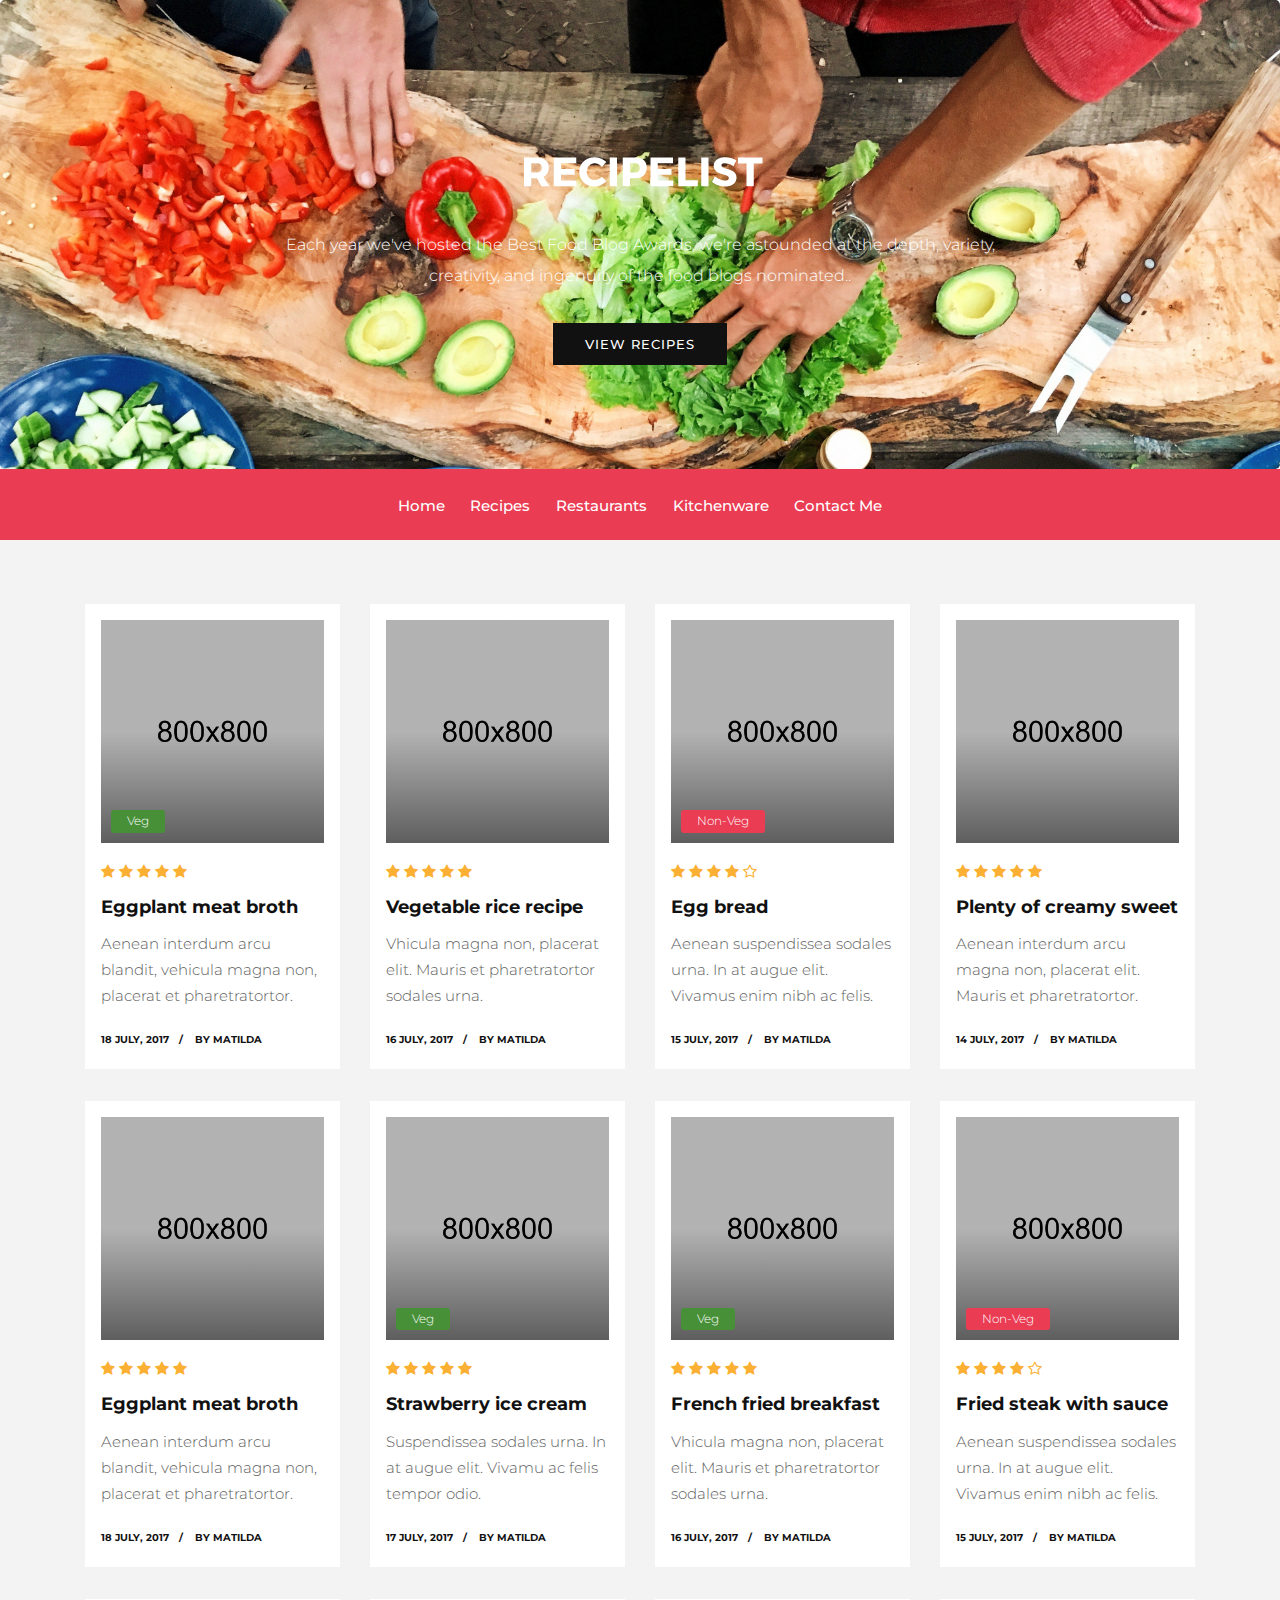
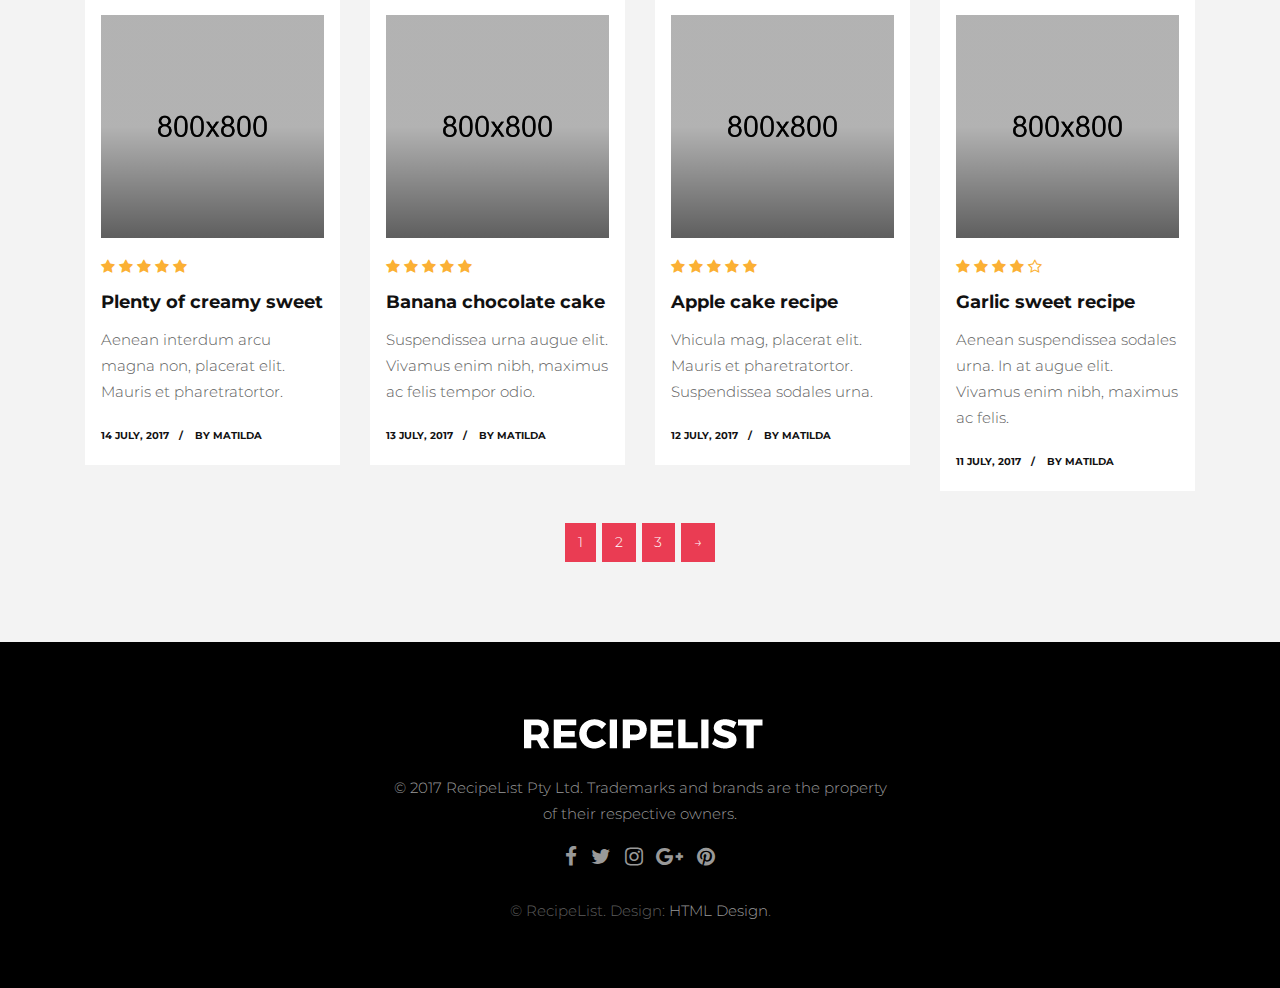
<file: index.html>
<!DOCTYPE html>
<html>
    <!-- Basic -->
    <meta charset="utf-8">
    <meta http-equiv="X-UA-Compatible" content="IE=edge">
    <!-- Mobile Metas -->
    <meta name="viewport" content="width=device-width, initial-scale=1, shrink-to-fit=no">
    <!-- Site Metas -->
    <title>RecipeList - Stylish Magazine Blog Template</title>
    <meta name="keywords" content="">
    <meta name="description" content="">
    <meta name="author" content="">
    <!-- Site Icons -->
    <link rel="shortcut icon" href="images/favicon.ico" type="image/x-icon" />
    <link rel="apple-touch-icon" href="images/apple-touch-icon.png">
    <!-- Design fonts -->
    <link href="https://fonts.googleapis.com/css?family=Montserrat:300,400,400i,500,600,700,800,900" rel="stylesheet"> 
    <!-- Bootstrap core CSS -->
    <link href="css/bootstrap.css" rel="stylesheet">
    <!-- FontAwesome Icons core CSS -->
    <link href="css/font-awesome.min.css" rel="stylesheet">
    <!-- Custom styles for this template -->
    <link href="style.css" rel="stylesheet">
    <!-- Responsive styles for this template -->
    <link href="css/responsive.css" rel="stylesheet">
    <!-- Colors for this template -->
    <link href="css/colors.css" rel="stylesheet">
    <!-- Version Food CSS for this template -->
    <link href="css/food.css" rel="stylesheet">
</head>
<body>
    <div id="wrapper">
        <section id="cta" class="jumbotron text-center">
            <div class="container">
                <a href="index.html">
					<img src="images/version/food-logo.png" class="img-fluid">
				</a>
                <p>Each year we've hosted the Best Food Blog Awards, we're astounded at the depth, variety, creativity, and ingenuity of the food blogs nominated..</p>
                <a href="#" class="btn btn-primary">View Recipes</a>
            </div>
        </section>

        <header class="header">
            <div class="container">
                <nav class="navbar navbar-inverse navbar-toggleable-md">
                    <button class="navbar-toggler" type="button" data-toggle="collapse" data-target="#RecipeListmenu" aria-controls="RecipeListmenu" aria-expanded="false" aria-label="Toggle navigation">
                        <span class="navbar-toggler-icon"></span>
                    </button>
                    <div class="collapse navbar-collapse justify-content-md-center" id="RecipeListmenu">
                        <ul class="navbar-nav">
                            <li class="nav-item">
                                <a class="nav-link" href="index.html">Home</a>
                            </li>
                            <li class="nav-item">
                                <a class="nav-link" href="category.html">Recipes</a>
                            </li>
                            <li class="nav-item">
                                <a class="nav-link" href="category.html">Restaurants</a>
                            </li>
                            <li class="nav-item">
                                <a class="nav-link" href="category.html">Kitchenware</a>
                            </li>
                            <li class="nav-item">
                                <a class="nav-link" href="contact.html">Contact Me</a>
                            </li>  
                        </ul>
                    </div>
                </nav>
            </div><!-- end container -->
        </header><!-- end header -->

        <section class="section lb text-muted">
            <div class="container">
                <div class="row grid-style">
                    <div class="col-lg-3 col-md-6 col-sm-12 col-xs-12">
                        <div class="blog-box">
                            <div class="post-media">
                                <a href="food-single.html" title="">    
                                    <span class="detail veg">Veg</span>
                                    <img src="upload/blog_square_10.jpg" class="img-fluid">
                                    <div class="hovereffect"></div>
                                </a>
                            </div><!-- end media -->

                            <div class="blog-meta big-meta">
                                <div class="rating">
                                    <i class="fa fa-star"></i>
                                    <i class="fa fa-star"></i>
                                    <i class="fa fa-star"></i>
                                    <i class="fa fa-star"></i>
                                    <i class="fa fa-star"></i>
                                </div>
                                <h4><a href="food-single.html" title="">Eggplant meat broth</a></h4>
                                <p>Aenean interdum arcu blandit, vehicula magna non, placerat et pharetratortor.</p>
                                <small><a href="food-single.html" title="">18 July, 2017</a></small>
                                <small><a href="#" title="">by Matilda</a></small>
                            </div><!-- end meta -->
                        </div><!-- end blog-box -->
                    </div><!-- end col -->

                    <div class="col-lg-3 col-md-6 col-sm-12 col-xs-12">
                        <div class="blog-box">
                            <div class="post-media">
                                <a href="food-single.html" title="">
                                    <img src="upload/blog_square_12.jpg" class="img-fluid">
                                    <div class="hovereffect"></div>
                                </a>
                            </div><!-- end media -->

                            <div class="blog-meta big-meta">
                                <div class="rating">
                                    <i class="fa fa-star"></i>
                                    <i class="fa fa-star"></i>
                                    <i class="fa fa-star"></i>
                                    <i class="fa fa-star"></i>
                                    <i class="fa fa-star"></i>
                                </div>
                                <h4><a href="food-single.html" title="">Vegetable rice recipe</a></h4>
                                <p>Vhicula magna non, placerat elit. Mauris et pharetratortor sodales urna.</p>
                                <small><a href="food-single.html" title="">16 July, 2017</a></small>
                                <small><a href="#" title="">by Matilda</a></small>
                            </div><!-- end meta -->
                        </div><!-- end blog-box -->
                    </div><!-- end col -->

                    <div class="col-lg-3 col-md-6 col-sm-12 col-xs-12">
                        <div class="blog-box">
                            <div class="post-media">
                                <a href="food-single.html" title="">
                                    <span class="detail nonveg">Non-Veg</span>
                                    <img src="upload/blog_square_13.jpg" class="img-fluid">
                                    <div class="hovereffect"></div>
                                </a>
                            </div><!-- end media -->

                            <div class="blog-meta big-meta">
                                <div class="rating">
                                    <i class="fa fa-star"></i>
                                    <i class="fa fa-star"></i>
                                    <i class="fa fa-star"></i>
                                    <i class="fa fa-star"></i>
                                    <i class="fa fa-star-o"></i>
                                </div>
                                <h4><a href="food-single.html" title="">Egg bread</a></h4>
                                <p>Aenean suspendissea sodales urna. In at augue elit. Vivamus enim nibh ac felis.</p>
                                <small><a href="food-single.html" title="">15 July, 2017</a></small>
                                <small><a href="#" title="">by Matilda</a></small>
                            </div><!-- end meta -->
                        </div><!-- end blog-box -->
                    </div><!-- end col -->

                    <div class="col-lg-3 col-md-6 col-sm-12 col-xs-12">
                        <div class="blog-box">
                            <div class="post-media">
                                <a href="food-single.html" title="">
                                    <img src="upload/blog_square_05.jpg" class="img-fluid">
                                    <div class="hovereffect"></div>
                                </a>
                            </div><!-- end media -->

                            <div class="blog-meta big-meta">
                                <div class="rating">
                                    <i class="fa fa-star"></i>
                                    <i class="fa fa-star"></i>
                                    <i class="fa fa-star"></i>
                                    <i class="fa fa-star"></i>
                                    <i class="fa fa-star"></i>
                                </div>
                                <h4><a href="food-single.html" title="">Plenty of creamy sweet</a></h4>
                                <p>Aenean interdum arcu magna non, placerat elit. Mauris et pharetratortor.</p>
                                <small><a href="food-single.html" title="">14 July, 2017</a></small>
                                <small><a href="#" title="">by Matilda</a></small>
                            </div><!-- end meta -->
                        </div><!-- end blog-box -->
                    </div><!-- end col -->
                </div><!-- end row -->

                <hr class="invis3">

                <div class="row grid-style">
                    <div class="col-lg-3 col-md-6 col-sm-12 col-xs-12">
                        <div class="blog-box">
                            <div class="post-media">
                                <a href="food-single.html" title="">
                                    <img src="upload/blog_square_17.jpg" class="img-fluid">
                                    <div class="hovereffect"></div>
                                </a>
                            </div><!-- end media -->

                            <div class="blog-meta big-meta">
                                <div class="rating">
                                    <i class="fa fa-star"></i>
                                    <i class="fa fa-star"></i>
                                    <i class="fa fa-star"></i>
                                    <i class="fa fa-star"></i>
                                    <i class="fa fa-star"></i>
                                </div>
                                <h4><a href="food-single.html" title="">Eggplant meat broth</a></h4>
                                <p>Aenean interdum arcu blandit, vehicula magna non, placerat et pharetratortor.</p>
                                <small><a href="food-single.html" title="">18 July, 2017</a></small>
                                <small><a href="#" title="">by Matilda</a></small>
                            </div><!-- end meta -->
                        </div><!-- end blog-box -->
                    </div><!-- end col -->
              
                    <div class="col-lg-3 col-md-6 col-sm-12 col-xs-12">
                        <div class="blog-box">
                            <div class="post-media">
                                <a href="food-single.html" title="">
                                    <span class="detail veg">Veg</span>
                                    <img src="upload/blog_square_16.jpg" alt="" class="img-fluid">
                                    <div class="hovereffect"></div>
                                </a>
                            </div><!-- end media -->

                            <div class="blog-meta big-meta">
                                <div class="rating">
                                    <i class="fa fa-star"></i>
                                    <i class="fa fa-star"></i>
                                    <i class="fa fa-star"></i>
                                    <i class="fa fa-star"></i>
                                    <i class="fa fa-star"></i>
                                </div>
                                <h4><a href="food-single.html" title="">Strawberry ice cream</a></h4>
                                <p>Suspendissea sodales urna. In at augue elit. Vivamu ac felis tempor odio.</p>
                                <small><a href="food-single.html" title="">17 July, 2017</a></small>
                                <small><a href="#" title="">by Matilda</a></small>
                            </div><!-- end meta -->
                        </div><!-- end blog-box -->
                    </div><!-- end col -->

                    <div class="col-lg-3 col-md-6 col-sm-12 col-xs-12">
                        <div class="blog-box">
                            <div class="post-media">
                                <a href="food-single.html" title="">
                                    <span class="detail veg">Veg</span>
                                    <img src="upload/blog_square_15.jpg" alt="" class="img-fluid">
                                    <div class="hovereffect"></div>
                                </a>
                            </div><!-- end media -->

                            <div class="blog-meta big-meta">
                                <div class="rating">
                                    <i class="fa fa-star"></i>
                                    <i class="fa fa-star"></i>
                                    <i class="fa fa-star"></i>
                                    <i class="fa fa-star"></i>
                                    <i class="fa fa-star"></i>
                                </div>
                                <h4><a href="food-single.html" title="">French fried breakfast</a></h4>
                                <p>Vhicula magna non, placerat elit. Mauris et pharetratortor sodales urna.</p>
                                <small><a href="food-single.html" title="">16 July, 2017</a></small>
                                <small><a href="#" title="">by Matilda</a></small>
                            </div><!-- end meta -->
                        </div><!-- end blog-box -->
                    </div><!-- end col -->

                    <div class="col-lg-3 col-md-6 col-sm-12 col-xs-12">
                        <div class="blog-box">
                            <div class="post-media">
                                <a href="food-single.html" title="">
                                    <span class="detail nonveg">Non-Veg</span>
                                    <img src="upload/blog_square_14.jpg" alt="" class="img-fluid">
                                    <div class="hovereffect"></div>
                                </a>
                            </div><!-- end media -->

                            <div class="blog-meta big-meta">
                                <div class="rating">
                                    <i class="fa fa-star"></i>
                                    <i class="fa fa-star"></i>
                                    <i class="fa fa-star"></i>
                                    <i class="fa fa-star"></i>
                                    <i class="fa fa-star-o"></i>
                                </div>
                                <h4><a href="food-single.html" title="">Fried steak with sauce</a></h4>
                                <p>Aenean suspendissea sodales urna. In at augue elit. Vivamus enim nibh ac felis.</p>
                                <small><a href="food-single.html" title="">15 July, 2017</a></small>
                                <small><a href="#" title="">by Matilda</a></small>
                            </div><!-- end meta -->
                        </div><!-- end blog-box -->
                    </div><!-- end col -->
                </div><!-- end row -->

                <hr class="invis3">

                <div class="row grid-style">
                    <div class="col-lg-3 col-md-6 col-sm-12 col-xs-12">
                        <div class="blog-box">
                            <div class="post-media">
                                <a href="food-single.html" title="">
                                    <img src="upload/blog_square_05.jpg" alt="" class="img-fluid">
                                    <div class="hovereffect"></div>
                                </a>
                            </div><!-- end media -->

                            <div class="blog-meta big-meta">
                                <div class="rating">
                                    <i class="fa fa-star"></i>
                                    <i class="fa fa-star"></i>
                                    <i class="fa fa-star"></i>
                                    <i class="fa fa-star"></i>
                                    <i class="fa fa-star"></i>
                                </div>
                                <h4><a href="food-single.html" title="">Plenty of creamy sweet</a></h4>
                                <p>Aenean interdum arcu magna non, placerat elit. Mauris et pharetratortor.</p>
                                <small><a href="food-single.html" title="">14 July, 2017</a></small>
                                <small><a href="#" title="">by Matilda</a></small>
                            </div><!-- end meta -->
                        </div><!-- end blog-box -->
                    </div><!-- end col -->
              
                    <div class="col-lg-3 col-md-6 col-sm-12 col-xs-12">
                        <div class="blog-box">
                            <div class="post-media">
                                <a href="food-single.html" title="">
                                    <img src="upload/blog_square_09.jpg" alt="" class="img-fluid">
                                    <div class="hovereffect"></div>
                                </a>
                            </div><!-- end media -->

                            <div class="blog-meta big-meta">
                                <div class="rating">
                                    <i class="fa fa-star"></i>
                                    <i class="fa fa-star"></i>
                                    <i class="fa fa-star"></i>
                                    <i class="fa fa-star"></i>
                                    <i class="fa fa-star"></i>
                                </div>
                                <h4><a href="food-single.html" title="">Banana chocolate cake</a></h4>
                                <p>Suspendissea urna augue elit. Vivamus enim nibh, maximus ac felis tempor odio.</p>
                                <small><a href="food-single.html" title="">13 July, 2017</a></small>
                                <small><a href="#" title="">by Matilda</a></small>
                            </div><!-- end meta -->
                        </div><!-- end blog-box -->
                    </div><!-- end col -->

                    <div class="col-lg-3 col-md-6 col-sm-12 col-xs-12">
                        <div class="blog-box">
                            <div class="post-media">
                                <a href="food-single.html" title="">
                                    <img src="upload/blog_square_06.jpg" alt="" class="img-fluid">
                                    <div class="hovereffect"></div>
                                </a>
                            </div><!-- end media -->

                            <div class="blog-meta big-meta">
                                <div class="rating">
                                    <i class="fa fa-star"></i>
                                    <i class="fa fa-star"></i>
                                    <i class="fa fa-star"></i>
                                    <i class="fa fa-star"></i>
                                    <i class="fa fa-star"></i>
                                </div>
                                <h4><a href="food-single.html" title="">Apple cake recipe</a></h4>
                                <p>Vhicula mag, placerat elit. Mauris et pharetratortor. Suspendissea sodales urna.</p>
                                <small><a href="food-single.html" title="">12 July, 2017</a></small>
                                <small><a href="#" title="">by Matilda</a></small>
                            </div><!-- end meta -->
                        </div><!-- end blog-box -->
                    </div><!-- end col -->

                    <div class="col-lg-3 col-md-6 col-sm-12 col-xs-12">
                        <div class="blog-box">
                            <div class="post-media">
                                <a href="food-single.html" title="">
                                    <img src="upload/blog_square_07.jpg" alt="" class="img-fluid">
                                    <div class="hovereffect"></div>
                                </a>
                            </div><!-- end media -->

                            <div class="blog-meta big-meta">
                                <div class="rating">
                                    <i class="fa fa-star"></i>
                                    <i class="fa fa-star"></i>
                                    <i class="fa fa-star"></i>
                                    <i class="fa fa-star"></i>
                                    <i class="fa fa-star-o"></i>
                                </div>
                                <h4><a href="food-single.html" title="">Garlic sweet recipe</a></h4>
                                <p>Aenean suspendissea sodales urna. In at augue elit. Vivamus enim nibh, maximus ac felis.</p>
                                <small><a href="food-single.html" title="">11 July, 2017</a></small>
                                <small><a href="#" title="">by Matilda</a></small>
                            </div><!-- end meta -->
                        </div><!-- end blog-box -->
                    </div><!-- end col -->
                </div><!-- end row -->

                <hr class="invis">

                <div class="row">
                    <div class="col-md-12 text-center">
                        <nav aria-label="Page navigation">
                            <ul class="pagination justify-content-center">
                                <li class="page-item"><a class="page-link" href="#">1</a></li>
                                <li class="page-item"><a class="page-link" href="#">2</a></li>
                                <li class="page-item"><a class="page-link" href="#">3</a></li>
                                <li class="page-item">
                                    <a class="page-link" href="#">→</a>
                                </li>
                            </ul>
                        </nav>
                    </div><!-- end col -->
                </div><!-- end row -->
            </div><!-- end container -->
        </section><!-- end album -->

        <footer class="footer">
            <div class="container">
                <div class="row">
                    <div class="col-lg-8 offset-lg-2">
                        <div class="widget">
                            <div class="footer-text text-center">
                                <a href="index.html"><img src="images/version/food-logo.png" class="img-fluid"></a>
                                <p>© 2017 RecipeList Pty Ltd. Trademarks and brands are the property<br>of their respective owners. </p>
                                <div class="social">
                                    <a href="#" data-toggle="tooltip" data-placement="bottom"><i class="fa fa-facebook"></i></a>              
                                    <a href="#" data-toggle="tooltip" data-placement="bottom"><i class="fa fa-twitter"></i></a>
                                    <a href="#" data-toggle="tooltip" data-placement="bottom"><i class="fa fa-instagram"></i></a>
                                    <a href="#" data-toggle="tooltip" data-placement="bottom"><i class="fa fa-google-plus"></i></a>
                                    <a href="#" data-toggle="tooltip" data-placement="bottom"><i class="fa fa-pinterest"></i></a>
                                </div>
                            </div><!-- end footer-text -->
                        </div><!-- end widget -->
                    </div><!-- end col -->
                </div>

                <div class="row">
                    <div class="col-md-12 text-center">
                        <br>
                        <div class="copyright">&copy; RecipeList. Design: <a href="https://html.design">HTML Design</a>.</div>
                    </div>
                </div>
            </div>
        </footer>
    </div>
    <!-- Core JavaScript
    ================================================== -->
    <script src="js/jquery.min.js"></script>
    <script src="js/tether.min.js"></script>
    <script src="js/bootstrap.min.js"></script>
    <script src="js/custom.js"></script>

</body>
</html>
</file>
<file: style.css>
/**************************************

    File Name: style.css
    Template Name: RecipeList
    Created By: HTML.Design
    http://themeforest.net/user/wpdestek

**************************************/

/**************************************
    Table of Content
    
    1. BASIC
    2. HEADER
    3. SECTION
    4. FOOTER
    5. PAGES
    6. BLOG
    7. WIDGETS
**************************************/

/* BASIC 
**************************************/

body {
    font-size: 15px;
    line-height: 26px;
    background-color: #ffffff;
}

*:focus {
	outline: none;
}

h1,
h2,
h3,
h4,
h5,
body,
p,
.topbar-section,
.navbar-inverse .navbar-nav .nav-link,
.header .dropdown-menu,
.navbar-nav .nav-link {
    font-family: 'Roboto', serif;
}

h1,
h2,
h3,
h4,
h5,
h6 {
    font-weight: 700;
    line-height: 1.4;
    color: #111111;
}

h1:hover a,
h2:hover a,
h3:hover a,
h4:hover a,
h5:hover a,
h6:hover a {
    text-decoration: underline !important;
    color: #111111 !important;
}

h1 {
    font-size: 32px;
    line-height: 40px;
    margin-bottom: 23px
}

h2 {
    font-size: 27px;
    line-height: 38px;
    margin-bottom: 20px
}

h3 {
    font-size: 22px;
    line-height: 30px;
    margin-bottom: 17px
}

h4 {
    font-size: 19px;
    line-height: 29px;
    margin-bottom: 14px
}

h5 {
    font-size: 17px;
    line-height: 25px;
    margin-bottom: 11px
}

h6 {
    font-size: 16px;
    line-height: 24px;
    margin-bottom: 11px
}

a {
    color: #111111;
}

body,
p {
    color: #5e5e5e;
}

p {
    margin-bottom: 26px;
    font-size: 15px;
    line-height: 26px;
}

a {
    text-decoration: none !important;
}

.blockquote {
    border: 1px solid #edeff2;
    background: #fff none repeat scroll 0 0;
    border-left: 4px solid #eceeef;
    font-size: 1.1rem;
    font-style: italic;
    margin-bottom: 1.5rem;
    border-radius: 0 !important;
    padding: 2rem;
}


/* HEADER 
**************************************/

.header {
    padding: 0.4rem 0;
    position: relative;
    background-color: #ffffff;
}

.navbar-inverse .navbar-nav .nav-link,
.navbar-nav .nav-link {
    font-size: 15px;
    font-weight: 500;
    line-height: 1;
    padding: 0.9rem 0 0.8rem;
    text-transform: capitalize;
    color: #121212;
}

.dropdown-toggle::after {
    display: inline-block;
    width: auto;
    height: auto;
    margin-left: 0.5em;
    margin-top: 0rem;
    vertical-align: middle;
    content: "\f107";
    border: 0;
    font-family: 'FontAwesome';
}

.navbar-toggleable-md .navbar-nav .nav-link {
    padding-left: 0.8rem;
    padding-right: 0.8rem;
}

.header-section {
    padding: 3rem 0 1.5rem;
    background-color: #ffffff;
}

.logo img {
    max-width: 324px;
    max-width: 100%;
    margin: auto;
    text-align: center;
    display: block;
}

.navbar-nav {
    margin: 0;
}

.header .dropdown-menu {
    padding: 0;
    box-shadow: none;
    border-radius: 0;
    min-width: 240px;
    margin-top: 15px !important;
    border-color: #edeff2;
}

.header .dropdown ul li {
    border-bottom: 1px solid #f5f5f5;
}

.header .dropdown-item {
    font-weight: 400;
    text-transform: capitalize;
    font-size: 14px;
    padding: 4px 1.8rem;
}

.header .dropdown-item:hover,
.header .dropdown-item:focus {
    color: #121212 !important;
    background-color: #edeff2;
}

.header .dropdown ul li:last-child {
    border-bottom: 0;
}

.header .dropdown-item span {
    position: absolute;
    right: 20px;
    top: 2px;
}

.header-section {
    margin-bottom: 0;
}

.topsocial .fa {
    margin-right: 0.5rem;
    font-size: 15px;
}

.topbar-section {
    display: block;
    position: relative;
    background-color: #ffffff;
    padding: 1rem 2rem;
    font-size: 14px;
    border-bottom: 1px dashed #e2e2e2;
}

.topbar-section a {
    color: rgba(0, 0, 0, 0.8) !important;
}

.topbar-section a:focus,
.topbar-section a:hover {
    color: rgba(0, 0, 0, 1) !important;
}

.topbar-section .list-inline {
    margin: 0;
    padding: 0;
}

.topbar-section .tooltip-inner {
    margin-top: 10px !important;
}

.topbar-section .list-inline-item {
    padding: 0 0.4rem !important;
}

.topmenu i {
    padding-right: 0.3rem;
}

.menu-large {
    overflow: hidden;
    position: static !important;
}

.dropdown-menu.megamenu {
    margin-top: 7px !important;
    left: 0;
    right: 0;
    width: 100%;
}

.dropdown-menu .dropdown-menu {
    margin-top: -1px !important
}

.mega-menu-content {
    position: relative;
    padding: 0;
    background-color: #ffffff;
}

.tab-details {
    padding: 2rem 0;
}

.tab-details .blog-meta h4 {
    font-size: 14px;
    margin: 0;
    padding: 0.5rem 0 0;
    line-height: 1.4;
}

.menucat {
    position: absolute;
    bottom: 0;
    left: 0;
    background-color: #111111;
    font-size: 11px;
    padding: 0.3rem 0.6rem;
    line-height: 1;
    color: #ffffff;
}

.post-media:hover .menucat {
    display: none;
}

.post-media img {
    width: 100%;
}


/* Style the tab */

div.tab {
    float: left;
    padding: 2rem 0;
    border-right: 1px solid #e1e3e6;
    width: 20%;
    background-color: #edeff2;
}


/* Style the buttons inside the tab */

div.tab button {
    display: block;
    background-color: inherit;
    color: black;
    padding: 0.5rem 1rem;
    width: 100%;
    border: 0;
    outline: none;
    text-align: right;
    cursor: pointer;
    -webkit-transition: all .3s ease-in-out;
    -moz-transition: all .3s ease-in-out;
    -ms-transition: all .3s ease-in-out;
    -o-transition: all .3s ease-in-out;
    transition: all .3s ease-in-out;
    color: #121212;
    font-size: 15px;
    font-weight: 500;
    border-bottom: 1px solid transparent;
    line-height: 1;
    text-transform: capitalize;
}


/* Change background color of buttons on hover */

div.tab button:hover,
div.tab button.active {
    background-color: #ffffff;
    border-right: 0 solid #e1e3e6;
    border-bottom: 1px solid #e1e3e6;
    border-left: 0 solid #e1e3e6;
}

div.tab button:hover {
    border-top: 0;
}


/* Style the tab content */

.tabcontent {
    float: left;
    padding: 0 1rem;
    display: none;
    width: 80%;
    border-left: none;
}

.tabcontent.active {
    display: block;
}

.header .navbar-nav .has-submenu.menu-large ul li {
    background: url(images/menubg.jpg) repeat-y center center #ffffff !important;
}

.tab-details {
    padding: 0;
}

.tabcontent {
    border-left: medium none;
    display: none;
    float: left;
    padding: 2rem 1.5rem 0;
    width: 80%;
}


/* SECTIONS
**************************************/

.section {
    padding: 4rem 0;
    display: block;
    position: relative;
    background-color: #ffffff;
}

.section.lb {
    background-color: #edeff2;
}

.section.lb .single-post-media {
    margin-bottom: 0;
}

.embed-responsive-item {
    padding: 0.4rem !important;
    display: block;
    background-color: #fff;
}

.first-section {
    padding: 0;
    border-bottom: 0;
}

.first-section .container-fluid {
    padding: 0 3px;
}

.section-title h3 {
    display: block;
    margin: 0 0 1.5rem;
    padding: 0;
    line-height: 1;
}

.section-title h3 a {
    border-radius: 3px;
    color: #fff !important;
    font-size: 16px;
    line-height: 1;
    padding: 0.1rem 1.3rem;
}

.lightbg {
    background-color: #f8e1f8;
}

.nopad {
    padding: 0 !important;
    margin: 0 !important;
}

.nopad img {
    width: 100%;
}

.item-h2,
.item-h1 {
    height: 100% !important;
    height: auto !important;
}

.pitem {
    padding: 1rem !important;
}

.pitem img {
    width: 100%;
}

.isotope-item {
    z-index: 2;
    padding: 0;
}

.isotope-hidden.isotope-item {
    pointer-events: none;
    z-index: 1;
}

.isotope,
.isotope .isotope-item {
    /* change duration value to whatever you like */
    -webkit-transition-duration: 0.8s;
    -moz-transition-duration: 0.8s;
    transition-duration: 0.8s;
}

.isotope {
    -webkit-transition-property: height, width;
    -moz-transition-property: height, width;
    transition-property: height, width;
}

.isotope .isotope-item {
    -webkit-transition-property: -webkit-transform, opacity;
    -moz-transition-property: -moz-transform, opacity;
    transition-property: transform, opacity;
}

.portfolio .blog-meta span {
    border-radius: 3px;
}

.portfolio .blog-meta small::after,
.portfolio .blog-meta small a {
    color: #a3a5a8 !important;
    letter-spacing: 0.1rem;
}

.portfolio .blog-meta span a {
    color: #fff !important;
    line-height: 1;
    padding: 0.2rem 1rem;
    font-size: 12px;
    margin: 1rem 0 0;
    display: inline-block;
}

.portfolio .blog-meta h4 {
    margin: 0;
    font-size: 20px;
    padding: 0.4rem 0 0.2rem;
}

.center-side,
.left-side,
.right-side {
    float: left;
    width: 33.33333%;
}

.post-media img,
.masonry-box img {
    -webkit-transition: all .3s ease-in-out;
    -moz-transition: all .3s ease-in-out;
    -ms-transition: all .3s ease-in-out;
    -o-transition: all .3s ease-in-out;
    transition: all .3s ease-in-out;
    -webkit-transform: scale(1);
    -moz-transform: scale(1);
    -ms-transform: scale(1);
    -o-transform: scale(1);
    transform: scale(1);
}

.post-media:hover img,
.masonry-box:hover img {
    -webkit-transform: scale(1.1);
    -moz-transform: scale(1.1);
    -ms-transform: scale(1.1);
    -o-transform: scale(1.1);
    transform: scale(1.1);
}

.masonry-box img,
.masonry-box {
    width: 100%;
}

.masonry-box {
    border: 0.34rem solid #fff;
}

.small-box {
    width: 50%;
    float: left;
}

.masonry-box .blog-meta h4 {
    padding: 0.2rem 0;
}

.masonry-box .blog-meta span {
    background-color: #111111;
    border-radius: 3px;
    font-size: 12px;
    padding: 0.1rem 1rem;
}


/* FOOTER
**************************************/

.footer .widget-title {
    display: table;
    font-size: 18px;
    line-height: 1;
    margin: 0 0 2rem;
    padding: 0 0 0.5rem;
}

.footer {
    padding: 4rem 0 4rem;
    background: url(images/footer.png) repeat-x center bottom #edeff2;
}

.footer.wb {
    background-color: #ffffff;
}

.footer.wb .hovereffect {
    opacity: 0.1;
    background-color: rgba(0, 0, 0, 0.0.1);
}

.demos h4 a {
    color: #000000 !important;
    font-size: 21px;
}

.demos .btn {
    padding: 0.6rem 1.5rem;
}

.demos p {
    padding: 0 0 1.5rem;
    margin: 0;
}

.section.demos {
    background-color: #ffffff;
}

.demos .col-lg-10 .row {
    padding: 2.5rem 1.5rem !important;
    background-color: #ffffff;
    border: 1px dashed #e2e2e2;
}

.demos .invis1 {
    margin: 2rem 0;
}

.footer ul {
    padding: 0;
    margin: 0;
    list-style: none;
}

.footer ul li {
    margin-bottom: 0.3rem;
}

.footer ul li:last-child {
    margin-bottom: 0;
}

.footer .fa-star {
    font-size: 12px;
}

.footer h5,
.footer ul li a {
    color: #111111;
}

.demos .blog-meta h4 {
    font-size: 28px;
    padding: 0 0 1rem;
}

.footer a,
.footer p,
.blog-list-widget small {
    color: rgba(0, 0, 0, 0.6) !important;
}

.footer-text .fa {
    font-size: 21px;
    margin: 0 0.3rem;
}


/* PAGES 
**************************************/

.notfound h2 {
    font-family: Comic Sans MS;
    font-size: 140px;
    padding: 0 0 1.7rem;
    margin: 0;
    line-height: 1;
    font-weight: bold;
}

.notfound h3 {
    font-size: 40px;
    padding: 0 0 0.6rem;
    margin: 0;
}

.notfound p {
    padding: 1rem 0 1.4rem;
    margin-bottom: 0;
}

.sitemap-wrapper {
    margin-bottom: 2rem;
    position: relative;
    border: 1px dashed #dadada;
    padding: 2rem;
}

.sitemap-wrapper .year {
    position: absolute;
    padding: 0 1rem;
    background-color: #ffffff;
    top: -12px;
}

.sitemap-text {
    margin: 1rem 0;
    font-weight: 500;
}

.sitemap-wrapper small {
    display: block;
    font-size: 11px;
    padding: 0;
    margin: 0 0 0.5rem;
    line-height: 1;
    text-transform: uppercase;
}

.breadcrumb {
    background-color: transparent;
    border-radius: 0;
    list-style: outside none none;
    margin-bottom: 0;
    text-align: right;
    padding: 0;
}

.breadcrumb-item {
    float: none;
    font-size: 12px;
    display: inline-block;
}

.page-link {
    background-color: #edeff2 !important;
    border: 0 dashed #e2e2e2;
    border-radius: 0;
    color: #a3a5a8 !important;
    display: block;
    font-size: 14px;
    line-height: 1;
    margin-left: 6px;
    padding: 0.8rem 0.8rem;
    position: relative;
    text-transform: capitalize;
}

.page-link:hover,
.page-link:focus {
    color: #111 !important;
}

.page-item:first-child .page-link {
    margin-left: 0;
    border-radius: 0;
}

.page-item:last-child .page-link {
    border-radius: 0;
}

.page-title {
    padding: 3rem 0;
    background-color: #edeff2;
}

.page-title small {
    color: #a3a5a8;
    display: inline-block;
    font-size: 13px;
    font-style: italic;
    letter-spacing: 1px;
    line-height: 1;
    margin-bottom: 0;
    margin-top: -1px;
    padding-bottom: 0;
    padding-left: 0.5rem;
    vertical-align: middle;
}

.page-title i {
    border-radius: 40px;
    display: inline-block;
    font-size: 14px;
    height: 40px;
    line-height: 40px;
    margin-right: 0.3rem;
    margin-top: -0.4rem;
    text-align: center;
    vertical-align: middle;
    width: 40px;
}

.page-title h2 {
    font-size: 24px;
    line-height: 1;
    padding: 0;
    margin: 0;
}


/* BLOG 
**************************************/

.carousel-indicators li {
    max-width: 10px;
    height: 10px;
}

.tag-cloud-single span {
    background: #ddd none repeat scroll 0 0;
    border-radius: 3px;
    color: #ffffff;
    display: inline-block !important;
    margin-right: 0.5rem !important;
    padding: 0 1rem;
}

.post-sharing {
    display: block;
    width: 100%;
    position: relative;
    margin: 1rem 0 0;
}

.gp-button.btn-primary:hover,
.gp-button.btn-primary:focus,
.gp-button.btn-primary {
    border-color: #DA5333 !important;
    background-color: #DA5333 !important;
}

.fb-button.btn-primary:focus,
.fb-button.btn-primary:hover,
.fb-button.btn-primary {
    background-color: #3B5998 !important;
    border-color: #3B5998 !important;
}

.tw-button.btn-primary:hover,
.tw-button.btn-primary:focus,
.tw-button.btn-primary {
    background-color: #00B6F1 !important;
    border-color: #00B6F1 !important;
}

.tw-button i,
.fb-button i {
    margin-right: 0.5rem;
}

.post-sharing .btn {
    padding: 0.3rem 1.6rem;
    border-radius: 3px;
    color: #ffffff !important;
}

.post-sharing .btn:hover {
    opacity: 0.9;
}

.gp-button {
    padding: 0.8rem 1rem !important;
}

.post-sharing span,
.post-sharing li {
    display: inline-block !important;
}

.single-post-media {
    display: block;
    position: relative;
    overflow: hidden;
    margin-bottom: 2rem;
}

.single-post-media img {
    width: 100%;
}

.blog-title-area {
    display: block;
    position: relative;
    padding: 0;
    margin-bottom: 3rem;
}

.blog-title-area .breadcrumb {
    float: none;
    text-align: left;
    padding: 0;
    color: #a3a5a8;
    margin: 0;
}

.blog-title-area.text-center .breadcrumb {
    text-align: center;
}

.blog-title-area .blog-meta a {
    font-size: 10px;
    font-weight: 500;
    letter-spacing: 1px;
    text-transform: uppercase;
}

.blog-title-area .breadcrumb-item.active,
.blog-title-area .breadcrumb-item + .breadcrumb-item::before,
.blog-title-area .blog-meta small,
.blog-title-area a {
    color: #a3a5a8;
}

.blog-title-area span {
    margin: 0.5rem 0;
    display: block;
}

.blog-title-area span a {
    padding: 0 1rem;
    color: #ffffff !important;
    border-radius: 3px;
}

.blog-title-area h3 {
    font-size: 41px;
    line-height: 50px;
    margin-bottom: 7px;
    margin-top: 0;
    overflow-wrap: break-word;
}

.user_name {
    font-size: 16px;
    font-weight: 500;
}

.comments-list p {
    margin-bottom: 1rem
}

.tag-cloud-single a,
.comments-list .media-right,
.comments-list small {
    color: #999 !important;
    font-size: 11px;
    letter-spacing: 2px;
    margin-top: 5px;
    padding-left: 10px;
    text-transform: uppercase;
}

.comments-list .media {
    padding: 1rem;
    margin-bottom: 15px;
}

.media-body .btn-primary {
    padding: 5px 15px !important;
    font-size: 11px !important;
}

.last-child {
    margin-bottom: 0 !important;
}

.comments-list img {
    max-width: 80px;
    margin-right: 30px;
}

.prevnextpost .float-right {
    margin-left: 1rem;
}

.prevnextpost .w-100 {
    margin-bottom: 0 !important;
    padding-bottom: 0;
}

.prevnextpost .float-left {
    margin-right: 1rem;
}

.authorbox a {
    font-weight: bold;
}

.authorbox p {
    font-style: italic;
    margin-bottom: 1rem;
}

.small-title {
    background: #edeff2 none repeat scroll 0 0;
    font-size: 16px;
    left: 5%;
    line-height: 1;
    margin: 0;
    padding: 0.6rem 1.5rem;
    position: absolute;
    text-align: center;
    top: -18px;
}

.custombox {
    position: relative;
    padding: 3rem 2rem;
    border: 1px dashed #dadada;
}

.pp {
    padding-left: 5%;
    padding-right: 5%;
}

.pp .float-left {
    margin: 0 2rem 1rem -3rem;
}

.pp a {
    font-weight: bold;
}

.img-fullwidth {
    width: 100%;
    margin-bottom: 2rem;
}

.check {
    padding-bottom: 0;
    margin-bottom: 25px;
    list-style: none
}

.check li:before {
    font-family: FontAwesome;
    content: "\f105";
    padding-right: 0.5rem;
    color: #111111;
}

.page-wrapper .banner-spot {
    padding: 0.4rem;
    background-image: none;
}

.banner-spot {
    background: #edeff2 url("images/ads-bg.png") no-repeat scroll center right / auto 100%;
    clear: both;
    display: block;
    height: auto;
    margin: 0 auto;
    padding: 15px;
    position: relative;
}

.banner-img img {
    margin: auto;
    text-align: center;
    max-width: 768px;
    float: none;
    width: 100%;
    display: block;
}

.blog-meta h4 {
    padding: 1rem 0 0.5rem;
    margin: 0;
    font-size: 21px;
}

.blog-meta.big-meta h4 {
    padding: 1rem 0 0.6rem;
    margin: 0;
    font-size: 28px;
}

.blog-meta.big-meta p {
    margin-bottom: 0.5rem;
    padding-bottom: 0;
}

.blog-meta small {
    font-size: 11px;
    display: inline-block;
    margin-bottom: 0;
    padding-bottom: 0;
    color: #111111;
    font-weight: bold;
    text-transform: uppercase;
    margin-right: 0.5rem;
}

.blog-meta small:after {
    content: "/";
    padding-left: 1rem;
}

.blog-meta small:last-child:after {
    content: ""
}

hr.invis {
    border: 0;
    margin: 2rem 0;
}

hr.invis1 {
    border: 0;
    margin: 4rem 0;
}

hr.invis2 {
    border: 0;
    margin: 6rem 0;
}

hr.invis3 {
    border: 0;
    margin: 0;
}

.post-media {
    position: relative;
    overflow: hidden;
}

.shadoweffect {
    position: absolute;
    top: 0;
    opacity: 0;
    left: 0;
    right: 0;
    bottom: 0;
    background: -moz-linear-gradient(0deg, rgba(0, 0, 0, 1) 0%, rgba(0, 0, 0, 0.1) 30%);
    background: -webkit-linear-gradient(0deg, rgba(0, 0, 0, 1) 0%, rgba(0, 0, 0, 0.1) 30%);
    background: linear-gradient(0deg, rgba(0, 0, 0, 1) 0%, rgba(0, 0, 0, 0.1) 30%);
    filter: progid: DXImageTransform.Microsoft.gradient( startColorstr='#000000', endColorstr='#00000000', GradientType=1);
    -webkit-transition: all .3s ease-in-out;
    -moz-transition: all .3s ease-in-out;
    -ms-transition: all .3s ease-in-out;
    -o-transition: all .3s ease-in-out;
    transition: all .3s ease-in-out;
    -webkit-transform: scale(1);
    -moz-transform: scale(1);
    -ms-transform: scale(1);
    -o-transform: scale(1);
    transform: scale(1);
    zoom: 1;
    filter: alpha(opacity=100);
    opacity: 1;
}

.shadow-desc {
    position: absolute;
    bottom: 0;
    padding: 1rem 1.5rem;
}

.shadow-desc .blog-meta small::after,
.shadow-desc .blog-meta a,
.shadow-desc .blog-meta h4 a {
    color: #ffffff !important;
}

.small-box .shadow-desc h4 {
    font-size: 16px;
    line-height: 1.3;
}

.small-box .shadow-desc {
    padding: 1rem;
}

.hovereffect {
    position: absolute;
    top: 0;
    opacity: 0;
    left: 0;
    right: 0;
    bottom: 0;
    background-color: rgba(0, 0, 0, 0.2);
    -webkit-transition: all .3s ease-in-out;
    -moz-transition: all .3s ease-in-out;
    -ms-transition: all .3s ease-in-out;
    -o-transition: all .3s ease-in-out;
    transition: all .3s ease-in-out;
    zoom: 1;
    filter: alpha(opacity=0);
    opacity: 0.5;
    background: -moz-linear-gradient(0deg, rgba(0, 0, 0, 1) 0%, rgba(0, 0, 0, 0.1) 50%);
    background: -webkit-linear-gradient(0deg, rgba(0, 0, 0, 1) 0%, rgba(0, 0, 0, 0.1) 50%);
    background: linear-gradient(0deg, rgba(0, 0, 0, 1) 0%, rgba(0, 0, 0, 0.1) 50%);
    filter: progid: DXImageTransform.Microsoft.gradient( startColorstr='#000000', endColorstr='#00000000', GradientType=1);
}

.post-media:hover .hovereffect span::before,
.post-media:hover .hovereffect {
    visibility: visible;
    zoom: 1;
    filter: alpha(opacity=100);
    opacity: 1;
}

.hovereffect span::before {
    width: 90px;
    text-align: center;
    left: 0;
    right: 0;
    top: 45%;
    margin: -2rem auto;
    visibility: hidden;
    position: absolute;
    height: 90px;
    display: block;
    content: url(images/hover.png);
    -webkit-transition: all .3s ease-in-out;
    -moz-transition: all .3s ease-in-out;
    -ms-transition: all .3s ease-in-out;
    -o-transition: all .3s ease-in-out;
    transition: all .3s ease-in-out;
    -webkit-transform: scale(1);
    -moz-transform: scale(1);
    -ms-transform: scale(1);
    -o-transform: scale(1);
    transform: scale(1);
    zoom: 1;
    filter: alpha(opacity=0);
    opacity: 0;
}

.hovereffect span.videohover::before {
    content: url(images/videohover.png);
}

.blog-list .blog-meta.big-meta h4 {
    margin-left: -20%;
    margin-top: 1rem;
    background-color: #ffffff;
    padding: 1rem 1.5rem 1rem;
}

.blog-custom-build .blog-meta {
    margin: -4rem 3rem 0;
    z-index: 11;
    padding: 2rem 2rem;
    position: relative;
    background-color: #ffffff;
    border-radius: 3px 3px 0 0;
    border-bottom: 1px solid #edeff2;
}

.blog-custom-build .blog-meta.big-meta h4 {
    font-size: 28px;
    margin: 0;
    padding: 0 0 1rem;
}

.blog-custom-build .post-sharing .btn {
    padding: 0.7rem 1rem !important;
}

.blog-custom-build .post-sharing {
    margin: 0 0 1.5rem;
    padding: 0;
}

.blog-grid-system .blog-meta.big-meta h4 {
    font-size: 21px;
}

.blog-video-system .col-md-12,
.blog-grid-system .col-md-6 {
    margin-bottom: 3rem;
}

.blog-video-system .blog-meta.big-meta h4 {
    padding: 1rem 0;
    font-size: 24px;
}

.blog-video-system .btn {
    margin-top: 1rem;
}


/* WIDGETS 
**************************************/

.sidebar .widget {
    position: relative;
    display: block;
    margin-bottom: 3rem;
}

.sidebar .banner-spot {
    background-image: none;
    padding: 5px;
}

.sidebar .instagram-wrapper a {
    width: 33.3333%;
    margin: 0;
    float: left;
    border-right: 5px solid #ffffff;
    border-bottom: 5px solid #ffffff;
}

.wb {
    background-color: #ffffff;
    border-top: 1px dashed #dadada;
}

.form-wrapper h4 {
    margin-bottom: 1.5rem;
}

.form-wrapper .form-control {
    background: #fff none repeat scroll 0 0;
    border: 1px dashed #dadada;
    border-radius: 0;
    font-size: 14px;
    font-weight: 400;
    line-height: 1;
    letter-spacing: 0.3px;
    margin-bottom: 1.4rem;
    min-height: 50px;
    text-transform: none;
}

.form-wrapper .form-control:invalid {
	background: rgba(255, 253, 253) none repeat scroll 0 0;
	border: 1px dashed red;

}

.form-wrapper .btn i {
    padding-left: 0.5rem;
}

.form-wrapper textarea {
    min-height: 120px !important;
    padding-top: 1rem
}

.search-form .form-control {
    border-radius: 0;
    margin-bottom: 1.4rem;
    border: 1px solid #edeff2;
    font-size: 12px;
    min-height: 45px;
    text-transform: none;
    font-weight: 400;
}

.search-form .form-control {
    margin: 0;
    min-width: 240px;
    border-right: 0;
}

.search-form .btn:hover,
.search-form .btn:focus,
.search-form .btn {
    padding: 0;
    border-color: #edeff2 !important;
    height: 45px;
    position: absolute;
    border-radius: 0 !important;
    background-color: #edeff2 !important;
    right: 0;
    color: #a3a5a8 !important;
    width: 45px;
    line-height: 45px;
    margin-left: 0
}

.sidebar .widget ul {
    list-style: none;
    margin: 0;
    padding: 0;
}

.sidebar .blog-list-widget img {
    width: 55px;
    padding: 0;
}

.sidebar .blog-list-widget .mb-1 {
    font-size: 15px;
}

.sidebar a {
    color: rgba(0, 0, 0, 0.6);
}

.sidebar .widget-title {
    display: block;
    font-size: 18px;
    margin: 0 0 2rem;
    padding: 0;
    line-height: 1;
}

.footer-text img {
    max-width: 290px;
}

.footer-text p {
    margin-bottom: 0;
    padding: 1rem 0 1.2rem;
}

.blog-list-widget img {
    background: #fff none repeat scroll 0 0;
    margin-right: 15px;
    max-width: 80px;
    padding: 4px;
}

.blog-list-widget .list-group-item {
    padding: 0;
    border: 0;
    margin: 0;
    background-color: transparent;
}

.blog-list-widget .w-100 {
    margin-bottom: 1rem;
    display: block;
}

.blog-list-widget .w-100.last-item {
    margin-bottom: 0;
}

.blog-list-widget .mb-1 {
    font-size: 16px;
    font-weight: 500;
    line-height: 1.5;
    margin-bottom: 0rem !important;
}

.blog-list-widget small {
    font-size: 10px;
    font-weight: 500;
    letter-spacing: 1px;
    text-transform: uppercase;
}

.newsletter-widget h4 {
    font-size: 2.4rem;
    padding: 0;
    margin: 0 0 1.5rem;
}

.newsletter-widget p {
    color: rgba(0, 0, 0, 0.4);
    font-size: 18px;
    padding: 0;
    margin: 0 0 2rem;
}

.newsletter-widget .form-inline {
    display: block;
}

.newsletter-widget .form-inline .form-control {
    background-color: rgba(255, 255, 255, 0.9);
    border: 1px solid #dbdde0;
    border-radius: 0;
    box-shadow: none;
    display: inline-block;
    font-size: 14px;
    height: 56px;
    padding-left: 1.5rem;
    line-height: 1;
    letter-spacing: 0.3px;
    vertical-align: middle;
    width: 400px;
}

.card-block {
    -moz-box-flex: 1;
    background: #202020 none repeat scroll 0 0;
    padding: 1.25rem 3rem;
    border-radius: 0 !important;
}

.top-search .btn:hover,
.top-search .btn:focus,
.top-search .btn {
    position: absolute;
    right: 4%;
    border: 0 !important;
    border-left: 1px solid #555555 !important;
    color: #555555 !important;
    font-size: 24px;
    background-color: transparent !important;
    height: 54px;
    padding-left: 1rem;
    padding-right: 1rem;
}

.top-search .newsletter-widget .form-inline .form-control {
    background: rgba(0, 0, 0, 0) none repeat scroll 0 0;
    border: 0 none;
    color: #555555;
    font-size: 24px;
    width: 100%;
}

.form-wrapper .newsletter-widget .form-inline .form-control::-webkit-input-placeholder {
    color: #a2abb1;
    opacity: 1;
}

.form-wrapper .form-control::-moz-placeholder {
    color: #a2abb1;
    opacity: 1;
}

.form-wrapper .form-control:-ms-input-placeholder {
    color: #a2abb1;
    opacity: 1;
}

.form-wrapper .form-control::placeholder {
    color: #a2abb1;
    opacity: 1;
}

.top-search .form-inline .form-control::-webkit-input-placeholder {
    color: #555555;
    opacity: 1;
}

.top-search .newsletter-widget .form-inline .form-control::-moz-placeholder {
    color: #555555;
    opacity: 1;
}

.top-search .newsletter-widget .form-inline .form-control:-ms-input-placeholder {
    color: #555555;
    opacity: 1;
}

.top-search .newsletter-widget .form-inline .form-control::placeholder {
    color: #555555;
    opacity: 1;
}

.newsletter-widget .form-inline .form-control::-webkit-input-placeholder {
    color: #a2abb1;
    opacity: 1;
}

.newsletter-widget .form-inline .form-control::-moz-placeholder {
    color: #a2abb1;
    opacity: 1;
}

.newsletter-widget .form-inline .form-control:-ms-input-placeholder {
    color: #a2abb1;
    opacity: 1;
}

.newsletter-widget .form-inline .form-control::placeholder {
    color: #a2abb1;
    opacity: 1;
}

.newsletter-widget .btn {
    height: 54px;
    border-radius: 0;
    border: 0;
}

.newsletter-widget .btn i {
    padding-left: 0.5rem
}

.btn {
    background-color: #111111;
    border: 0 none;
    border-radius: 0;
    font-size: 14px;
    font-weight: bold;
    padding: 0.8rem 2rem;
    text-transform: none;
}

.link-widget li {
    padding: 0.4rem 0.2rem 0.6rem;
    text-transform: capitalize;
    line-height: 1;
    font-weight: 500;
    position: relative;
    margin: 0;
    border-bottom: 1px dashed #dadada;
}

.link-widget li:last-child {
    border-bottom: 0 dashed #dadada;
}

.link-widget li span {
    position: absolute;
    right: 0;
}

.loader {
    display: block;
    margin: 20px auto 0;
    vertical-align: middle;
}

#preloader {
    width: 100%;
    height: 100%;
    top: 0;
    right: 0;
    bottom: 0;
    left: 0;
    background: #fff;
    z-index: 11000;
    position: fixed;
    display: block
}

.preloader {
    position: absolute;
    margin: 0 auto;
    left: 1%;
    right: 1%;
    top: 47%;
    width: 65px;
    height: 65px;
    background: center center no-repeat none;
    background-size: 65px 65px;
    -webkit-border-radius: 50%;
    -moz-border-radius: 50%;
    -ms-border-radius: 50%;
    -o-border-radius: 50%;
    border-radius: 50%
}
</file>
<file: css/responsive.css>
/**************************************

    File Name: responsive.css
    Template Name: RecipeList
    Created By: HTML.Design
    http://themeforest.net/user/wpdestek

**************************************/


/* RESPONSIVE 
**************************************/

@media (max-width: 1156px) {
    .small-box .shadow-desc h4 {
        font-size: 14px;
    }
}

@media (max-width: 1047px) {
    .topbar-section .list-inline-item {
        padding: 0 0.2rem !important;
    }
}

@media (max-width: 989px) {
    .search-form .btn:hover,
    .search-form .btn:focus,
    .search-form .btn {
        position: relative;
    }
    .custombox .blog-list-widget,
    .custombox .blog-box {
        margin: 1rem 0;
    }
    .sidebar,
    .footer .widget {
        margin: 1.5rem 0;
    }
    .center-side,
    .left-side,
    .right-side {
        float: left;
        width: 50%;
    }
}

@media (max-width: 768px) {
    .post-sharing .btn {
        padding: 0.6rem !important;
    }
    .blog-custom-build .down-mobile,
    .blog-title-area .down-mobile {
        display: none !important;
    }
    .newsletter-widget .form-inline .form-control {
        width: 100%;
    }
    .newsletter-widget .btn {
        display: block;
        width: 100%;
        margin-top: 0.5rem;
    }
    .blog-list .blog-meta.big-meta h4 {
        background-color: #ffffff;
        margin-left: 0;
        margin-top: 1rem;
        padding: 1rem 0;
    }
}

@media (max-width: 728px) {
    .center-side,
    .left-side,
    .right-side {
        float: left;
        width: 100%;
    }
    .shadow-desc {
        bottom: 0;
        padding: 1rem 0.8rem;
        position: absolute;
    }
    .blog-meta h4 {
        font-size: 18px;
    }
}

@media (max-width: 590px) {
    .comment-list .media {
        float: none !important;
        width: 100%;
        display: block;
    }
    .blog-title-area {
        text-align: center;
    }
    .pp .float-right,
    .pp .float-left {
        width: 100%;
        margin: 1rem 0;
    }
    .blog-title-area h3 {
        font-size: 34px;
    }
    .section-title {
        margin-top: 1rem;
    }
    .footer-text img,
    .small-box {
        float: none;
        width: 100%;
    }
    .topbar-section .text-right {
        text-align: center !important;
    }
    .blog-meta.big-meta h4 {
        font-size: 21px;
    }
    .top-search .newsletter-widget .form-inline .form-control {
        font-size: 16px;
    }
    .card-block {
        padding: 1rem 0.5rem;
    }
    .newsletter-widget .btn:hover,
    .newsletter-widget .btn:focus,
    .newsletter-widget .btn {
        border: 0 none !important;
        font-size: 17px !important;
        padding: 1.3rem 1rem !important;
    }
}

@media (min-width: 992px) {
    .header .dropdown-menu {
        margin-top: 13px;
    }
    .header .navbar-nav .has-submenu {
        position: relative;
    }
    .header .navbar-nav .has-submenu:hover > ul {
        visibility: visible;
        opacity: 1;
        top: 100%;
    }
    .header .navbar-nav .has-submenu:hover > ul li ul {
        margin-top: -1px;
    }
    .header .navbar-nav .has-submenu ul {
        -webkit-transition: visibility 0.35s ease-in-out, opacity 0.35s ease-in-out, top 0.35s ease-in-out, bottom 0.35s ease-in-out, left 0.35s ease-in-out, right 0.35s ease-in-out;
        -moz-transition: visibility 0.35s ease-in-out, opacity 0.35s ease-in-out, top 0.35s ease-in-out, bottom 0.35s ease-in-out, left 0.35s ease-in-out, right 0.35s ease-in-out;
        -o-transition: visibility 0.35s ease-in-out, opacity 0.35s ease-in-out, top 0.35s ease-in-out, bottom 0.35s ease-in-out, left 0.35s ease-in-out, right 0.35s ease-in-out;
        transition: visibility 0.35s ease-in-out, opacity 0.35s ease-in-out, top 0.35s ease-in-out, bottom 0.35s ease-in-out, left 0.35s ease-in-out, right 0.35s ease-in-out;
    }
    .header .navbar-nav .has-submenu .dropdown-menu {
        min-width: 220px;
        padding: 0;
        -webkit-border-radius: 0;
        -moz-border-radius: 0;
        border-radius: 0;
    }
    .header .navbar-nav .has-submenu > ul {
        position: absolute;
        top: 130%;
        visibility: hidden;
        display: block;
        opacity: 0;
        left: 0;
    }
    .header .navbar-nav .has-submenu > ul.start-right {
        right: 0;
        left: auto;
    }
    .header .navbar-nav .has-submenu > ul li {
        position: relative;
    }
    .header .navbar-nav .has-submenu > ul li:hover > ul {
        visibility: visible;
        opacity: 1;
        left: 100%;
    }
    .header .navbar-nav .has-submenu > ul li:hover > ul.show-right {
        right: 100%;
    }
    .header .navbar-nav .has-submenu > ul li ul {
        position: absolute;
        top: 0;
        visibility: hidden;
        display: block;
        opacity: 0;
        left: 130%;
    }
    .header .navbar-nav .has-submenu > ul li ul.show-right {
        right: 130%;
        left: auto;
    }
}
</file>
<file: css/colors.css>
/**************************************

    File Name: colors.css
    Template Name: RecipeList
    Created By: HTML.Design
    http://themeforest.net/user/wpdestek

**************************************/


/* COLORS 
**************************************/

.authorbox p a,
.pp a,
.sitemap-wrapper small,
.fa-user-circle-o,
.footer h5:hover,
a:hover,
a:focus,
.navbar-nav .nav-link:hover,
.navbar-nav .nav-link:focus,
.navbar-inverse .navbar-nav .active > .nav-link,
.navbar-inverse .navbar-nav .nav-link.active,
.navbar-inverse .navbar-nav .nav-link.open,
.navbar-inverse .navbar-nav .open > .nav-link {
    color: #3197d6 !important;
}

.search-form .btn:hover,
.search-form .btn:focus,
.search-form .btn {
    color: #ffffff !important;
    background-color: #3197d6 !important;
}

.tag-cloud-single span,
.page-title i,
.btn:hover,
.sitemap-wrapper .year,
.btn:focus,
.navbar-inverse .navbar-toggler {
    color: #ffffff !important;
    background-color: #3197d6;
}

.blockquote {
    border-left-color: #3197d6;
}

.footer .widget-title {
    border-color: #3197d6;
}


/* OTHER COLORS 
**************************************/

.navbar-nav .nav-link.active.color-pink-hover,
.navbar-nav .nav-link.color-pink-hover:hover,
.navbar-nav .nav-link.color-pink-hover:focus {
    color: #deacca !important;
}

.page-title .bg-pink,
.portfolio .blog-meta span.bg-pink,
.masonry-box:hover .blog-meta span.bg-pink,
.color-pink a {
    background-color: #deacca !important;
}

.navbar-nav .nav-link.active.color-aqua-hover,
.navbar-nav .nav-link.color-aqua-hover:hover,
.navbar-nav .nav-link.color-aqua-hover:focus {
    color: #2ad2c9 !important;
}

.page-title .bg-aqua,
.masonry-box:hover .blog-meta span.bg-aqua,
.color-aqua a {
    background-color: #2ad2c9 !important;
}

.navbar-nav .nav-link.active.color-green-hover,
.navbar-nav .nav-link.color-green-hover:hover,
.navbar-nav .nav-link.color-green-hover:focus {
    color: #34bf49 !important;
}

.page-title .bg-green,
.masonry-box:hover .blog-meta span.bg-green,
.color-green a {
    background-color: #34bf49 !important;
}

.navbar-nav .nav-link.active.color-red-hover,
.navbar-nav .nav-link.color-red-hover:hover,
.navbar-nav .nav-link.color-red-hover:focus {
    color: #ed1b2e !important;
}

.page-title .bg-red,
.masonry-box:hover .blog-meta span.bg-red,
.color-red a {
    background-color: #ed1b2e !important;
}

.navbar-nav .nav-link.active.color-yellow-hover,
.navbar-nav .nav-link.color-yellow-hover:hover,
.navbar-nav .nav-link.color-yellow-hover:focus {
    color: #ffb900 !important;
}

.page-title .bg-yellow,
.masonry-box:hover .blog-meta span.bg-yellow,
.color-yellow a {
    background-color: #ffb900 !important;
}

.navbar-nav .nav-link.active.color-grey-hover,
.navbar-nav .nav-link.color-grey-hover:hover,
.navbar-nav .nav-link.color-grey-hover:focus {
    color: #6f1683 !important;
}

.portfolio .blog-meta span.bg-grey,
.page-title .bg-grey,
.masonry-box:hover .blog-meta span.bg-grey,
.color-grey a {
    background-color: #6f1683 !important;
}

.fa-star-o,
.fa-star {
    color: #fbb034;
}

.topsocial .fa.fa-facebook {
    color: #4b6ea9;
}

.topsocial .fa.fa-google-plus {
    color: #e86142;
}

.topsocial .fa.fa-twitter {
    color: #1ab2f5;
}

.topsocial .fa.fa-linkedin {
    color: #0088c0;
}

.fa-bolt,
.topsocial .fa.fa-pinterest {
    color: #d73533;
}

.topsocial .fa.fa-youtube {
    color: #d44638;
}

.topsocial .fa.fa-instagram {
    color: #405de6;
}

.topsocial .fa.fa-flickr {
    color: #ff0084;
}

.footer.wb .btn {
    color: rgba(255, 255, 255, 1) !important;
}
</file>
<file: css/food.css>
/**************************************

    File Name: food.css
    Template Name: RecipeList
    Created By: HTML.Design
    http://themeforest.net/user/wpdestek

**************************************/

h1,
h2,
h3,
h4,
h5,
body,
p,
.topbar-section,
.navbar-inverse .navbar-nav .nav-link,
.header .dropdown-menu,
.navbar-nav .nav-link {
    font-family: 'Montserrat', serif;
}

body,
p {
    font-weight: 300;
}

.navbar {
    margin-bottom: 0;
}

.navbar-nav .nav-link:hover,
.navbar-inverse .navbar-nav .nav-link,
.navbar-nav .nav-link {
    color: #ffffff !important;
}

.navbar-nav .nav-link:hover {
    opacity: 0.9;
}

.dropdown-menu {
    border: 0 !important;
    border-radius: 0 !important;
}

.jumbotron {
    padding-top: 9rem;
    padding-bottom: 6.5rem;
    margin-bottom: 0;
    background-color: #fff;
}

.jumbotron .container {
    max-width: 40rem;
}

.album {
    min-height: 50rem;
    /* Can be removed; just added for demo purposes */
    padding-top: 3rem;
    padding-bottom: 3rem;
    background-color: #f7f7f7;
}

.card {
    float: left;
    width: 33.333%;
    padding: .75rem;
    margin-bottom: 2rem;
    border: 0;
}

.card > img {
    margin-bottom: .75rem;
}

.card-text {
    font-size: 85%;
}

.footer a,
.footer p {
    color: #999 !important;
}

.footer {
    background-color: #000000;
    background-image: none;
}

.blog-meta .rating {
    display: block;
    margin-top: 1rem;
}

.blog-box {
    padding: 1rem;
    background-color: #ffffff;
}

.blog-meta.big-meta h4 {
    font-size: 18px;
    margin-top: 0;
    padding-top: 0.5rem;
}

.blog-meta.big-meta p {
    margin-bottom: 1rem;
}

.section.lb {
    background-color: #f3f3f3;
}

.grid-style .col-md-3 {
    margin-bottom: 30px;
}

.jumbotron .container {
    max-width: 50rem;
}

.page-title.wb {
    border: 0;
}

#cta {
    background: rgba(0, 0, 0, 0) url(../upload/cta_01.jpg) no-repeat scroll top center / cover;
    position: relative;
}

.sidebar .widget {
    padding: 2rem;
    margin-bottom: 2rem;
    background-color: #ffffff;
}

.sidebar .form-control {
    border: 1px solid #e2e2e2;
}

.blog-list .blog-box {
    padding: 1rem 0;
}

.blog-list .blog-meta.big-meta h4 {
    background-color: #ffffff;
    margin-left: 0;
    margin-top: 0.5rem;
    padding: 0 0 0.5rem;
}

.jumbotron h1 {
    color: #ffffff;
    font-size: 44px;
}

.jumbotron p {
    padding: 2rem 0 2rem;
    margin: 0;
    line-height: 31px;
    font-size: 16px;
    color: #ffffff;
}

.blog-meta small {
    font-size: 10px !important;
}

.blog-meta small::after {
    padding-left: 10px;
}

.btn {
    border: 0 none;
    font-size: 13px;
    font-weight: 500;
    letter-spacing: 1px;
    text-transform: uppercase;
}

.detail {
    position: absolute;
    bottom: 10px;
    z-index: 11;
    left: 10px;
    background-color: #ddd;
    padding: 0 1rem;
    color: #ffffff;
    border-radius: 3px;
    line-height: 1.9;
    font-size: 12px;
}

.detail.veg {
    background-color: #479037;
}

hr.invis3 {
    border: 0;
    margin: 2rem 0;
}

.banner-spot {
    background: #fff none no-repeat scroll right center / auto 100%;
}

.navbar-toggler {
    background: #000 none repeat scroll 0 0 !important;
}

#map {
    height: 400px;
    position: relative;
    width: 100%;
    z-index: 1;
}

#map img {
    max-width: inherit;
}

.loader {
    margin-left: 10px;
}

.map {
    position: relative;
}

.map .row {
    position: relative;
}

.infobox img {
    width: 100% !important;
}

.map .searchmodule {
    padding: 18px 10px;
}

.infobox {
    display: block;
    margin: 0;
    padding: 0 0 10px;
    position: relative;
    width: 260px;
    z-index: 100;
}

.infobox .title {
    font-size: 13px;
    line-height: 1;
    margin-bottom: 0;
    margin-top: 15px;
    padding-bottom: 5px;
    text-transform: capitalize;
}

.btn-primary:focus,
.btn-primary.focus {
    -webkit-box-shadow: 0 0 0 0 #ab0012;
    box-shadow: 0 0 0 0 #ab0012;
}

.tag-cloud-single span,
.detail.nonveg,
.page-link,
.page-link:hover,
.btn:hover,
.btn:focus,
.btn-primary.disabled,
.btn-primary:disabled,
.header .dropdown-item:hover,
.header .dropdown-item:focus,
.dropdown-item:hover,
.dropdown-item:focus,
.header {
    color: #ffffff !important;
    background-color: #ea3c53 !important;
    border-color: #ea3c53 !important;
    box-shadow: 0 !important;
}

.authorbox p a,
.pp a,
a:hover,
a:focus {
    color: #ab0012 !important;
}
</file>
